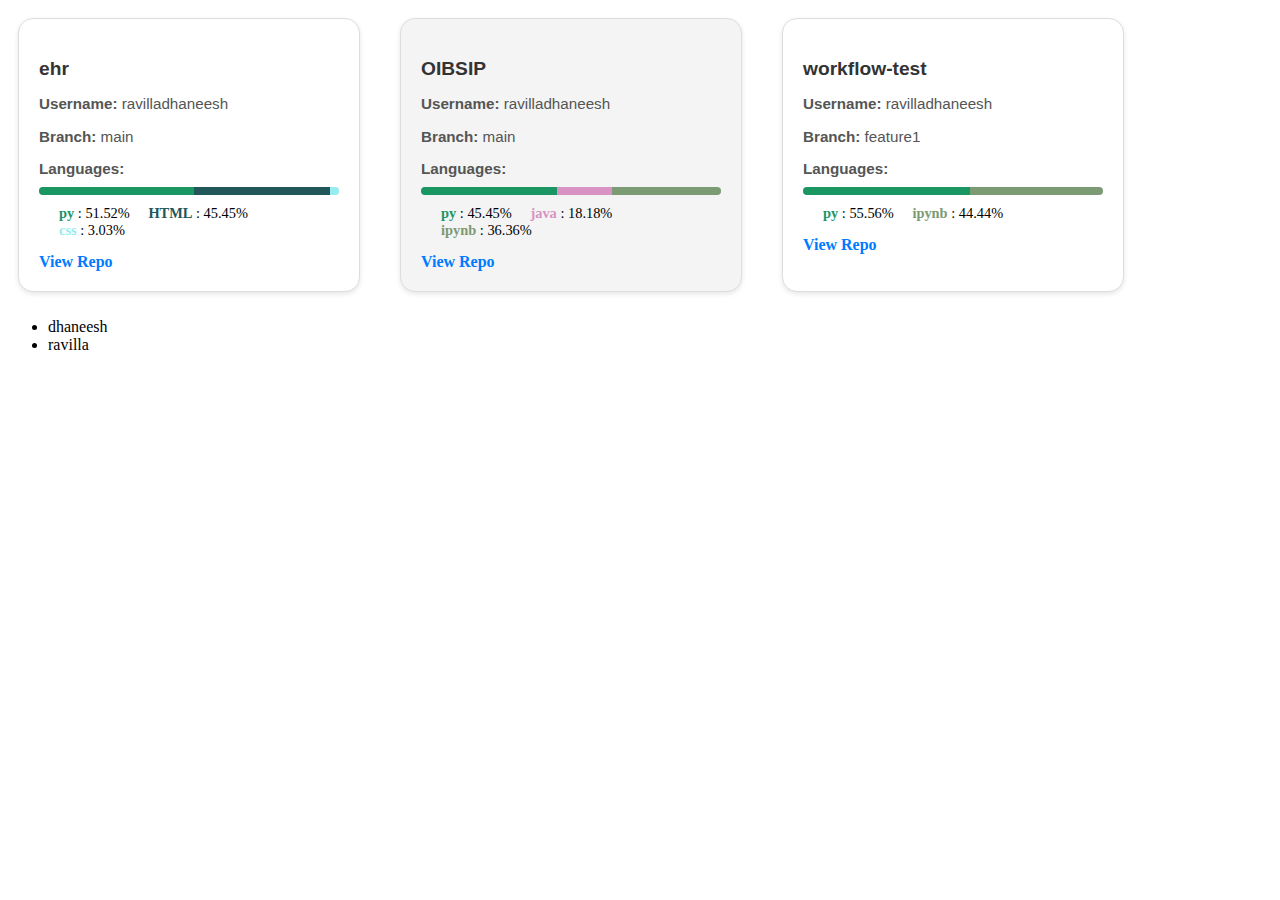
<file: static/index.html>
<!DOCTYPE html>
<html lang="en">
<head>
    <meta charset="UTF-8">
    <meta name="viewport" content="width=device-width, initial-scale=1.0">
    <title>Viewer</title>
    <link rel="stylesheet" href="style.css">
    
</head>
<body>
    <script type="text/javascript" src="./buildHTML.js"></script>
    <script>build();</script>
    <div id="card-container"></div>
    <div>
        <ul>
            <li>dhaneesh</li>
            <li>ravilla</li>
        </ul>
    </div>
</body>
</html>
</file>
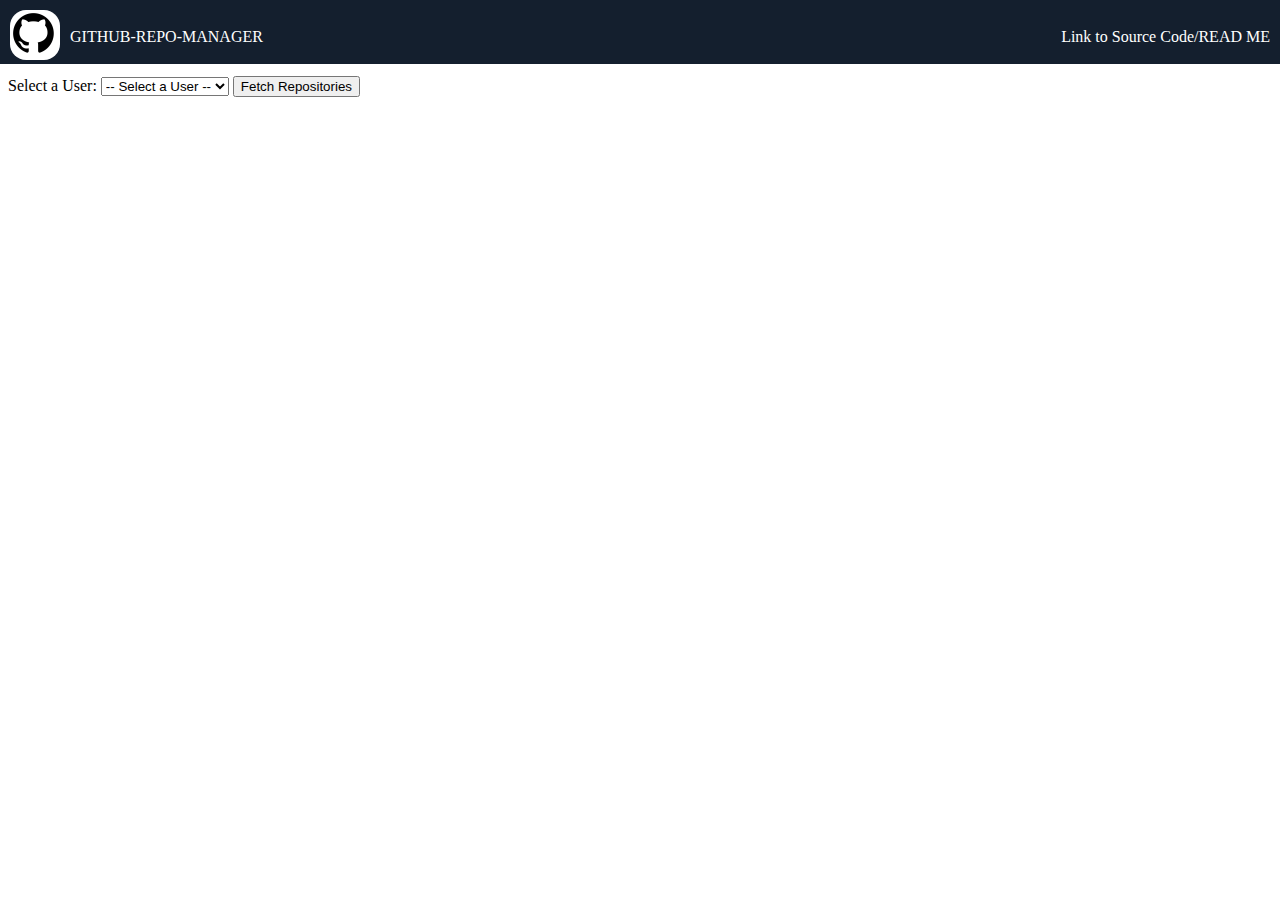
<file: src/static/index.html>
<!DOCTYPE html>
<html lang="en">
<head>
    <meta charset="UTF-8">
    <meta name="viewport" content="width=device-width, initial-scale=1.0">
    <title>REPO MANAGER</title>
    <link rel="stylesheet" href="style.css">
    
</head>
<body>
    <script type="text/javascript" src="buildHTML.js"></script>
    <!-- <script>buildHeader();</script> -->
    <div id="header" >
        <div class="Nav-bar">
            <div class="github-viewer-img">
                <a href="https://github.com/ravilladhaneesh/github-data-controller" target="_blank"> 
                    <img src="images/github-transparent.png" alt="github-image">
                </a>
                
            </div>
            <div class="github-viewer">
                GITHUB-REPO-MANAGER
            </div>

            <div class="source-link">
                <a href="https://github.com/ravilladhaneesh/github-data-controller" target="_blank">
                    Link to Source Code/READ ME
                </a>
            </div>

        </div>
    </div>



    <!-- Dropdown for available users -->
    <div id="user-selection-container">
        <label for="user-select">Select a User:</label>
        <select id="user-select">
            <option value="">-- Select a User --</option>
        </select>
        <button id="fetch-repos-button">Fetch Repositories</button>
    </div>



    <script>build();</script>
    <div id="card-container"></div>
    <!-- <div>
        <ul>
            <li>dhaneesh</li>
            <li>ravilla</li>
        </ul>
    </div> -->
    <div id="footer"></div>
</body>
</html>
</file>
<file: static/style.css>
/* Card container */
#card-container {
display: flex;
flex-wrap: wrap;
gap: 20px;
}

/* Card styling */
.card {
border: 1px solid #ddd;
padding: 20px;
margin: 10px;
border-radius: 15px;
box-shadow: 0 2px 5px rgba(0, 0, 0, 0.1);
width: 300px;
background-color: #f9f9f9;
transition: transform 0.3s ease, box-shadow 0.3s ease, background-color 0.3s ease, border-color 0.3s ease;
position: relative;
}

/* Professional color for card background */
.card:nth-child(odd) {
background-color: #ffffff;
}

.card:nth-child(even) {
background-color: #f4f4f4;
}

/* Text Styling */
.card h3 {
font-family: 'Arial', sans-serif;
font-size: 1.2em;
color: #333;
margin-bottom: 10px;
}

.card p {
font-family: 'Arial', sans-serif;
font-size: 0.95em;
color: #555;
margin-bottom: 10px;
}

/* Link styling */
.card a {
text-decoration: none;
color: #007BFF;
margin-top: 10px;
font-weight: bold;
}

.card a:hover {
color: #0056b3;
}

/* Hover effect to highlight cards */
.card:hover {
transform: translateY(-5px); /* Lift effect */
box-shadow: 0 8px 15px rgba(0, 0, 0, 0.15); /* Soft shadow */
border-color: #007BFF; /* Highlight border */
background-color: #e8f4ff; /* Light blue background on hover */
}

/* Progress bar container */
.progress-bar-container {
display: flex;
height: 8px; /* Thin progress bar */
width: 100%;
background-color: #e0e0e0;
border-radius: 5px;
overflow: hidden;
margin-bottom: 10px;
}

/* Individual segments of the stacked progress bar */
.progress-bar-segment {
height: 100%;
}

/* Language list container */
.language-list-container {
margin-top: 10px;
padding-left: 20px;
font-size: 0.9em;
}

/* Language list items with inline bullet points */
.language-list-container li {
display: inline-block;
margin-right: 15px;
list-style-type: disc;
list-style-position: inside;
}

/* Color for the language name */
.language-name {
font-weight: bold;
}

/* Color for the percentage */
.language-percentage {
color: black;
}

/* Clear floats after the list */
.language-list-container::after {
content: "";
display: table;
clear: both;
}

/* Add a subtle footer to the card for additional info */
.card-footer {
position: absolute;
bottom: 10px;
left: 20px;
font-size: 0.85em;
color: #777;
}
</file>
<file: src/static/style.css>
body {
    margin-top: 0%;
    margin-left: 0%;
    margin-right: 0%;
}

#header{
    background-color: #141f2e;
    color: white;
    height: 4rem;
    display: grid;
    align-items: center;
    margin-bottom: 0.5rem;
}

.Nav-bar{
    display: grid;
    grid-template-columns: auto 1fr auto ;
    align-items: center;
}

.github-viewer-img{
    padding: 10px 10px 10px 10px;
}


.github-viewer-img img{
    height: 50px;
    background-color: white;
    border-radius: 1rem;
}

.source-link {
    padding: 10px 10px 10px 10px;
}

.source-link a{
    color: white;
    text-decoration: none;
}


#user-selection-container {
    padding-left: 0.5rem;
    padding-top: 0.25rem;
}



/* Card container */
#card-container {
    display: flex;
    flex-wrap: wrap;
    gap: 20px;
    padding: 1% 2% 1% 2%;
}

/* Card styling */
.card {
border: 1px solid #ddd;
padding: 20px;
margin: 10px;
border-radius: 15px;
box-shadow: 0 2px 5px rgba(0, 0, 0, 0.1);
width: 300px;
background-color: #f9f9f9;
transition: transform 0.3s ease, box-shadow 0.3s ease, background-color 0.3s ease, border-color 0.3s ease;
position: relative;
}


.card-header {
    display: flex;
}

.card-repo-name {
    flex: 7;
}

.card-repo-visibility {
    flex: 3;
    justify-items: center;
}


.card:nth-child(odd) {
background-color: #ffffff;
}

.card:nth-child(even) {
background-color: #f2f2f2;
}

/* Text Styling */
.card h3 {
font-family: 'Arial', sans-serif;
font-size: 1.2em;
color: #333;
margin-bottom: 10px;
}

.card p {
font-family: 'Arial', sans-serif;
font-size: 0.95em;
color: #555;
margin-bottom: 10px;
}

/* Link styling */
.card a {
text-decoration: none;
color: #007BFF;
margin-top: 10px;
font-weight: bold;
}

.card a:hover {
color: #0056b3;
}

/* Hover effect to highlight cards */
.card:hover {
transform: translateY(-5px); /* Lift effect */
box-shadow: 0 8px 15px rgba(0, 0, 0, 0.15); /* Soft shadow */
border-color: #007BFF; /* Highlight border */
background-color: #e8f4ff; /* Light blue background on hover */
}

/* Progress bar container */
.progress-bar-container {
display: flex;
height: 8px; /* Thin progress bar */
width: 100%;
background-color: #e0e0e0;
border-radius: 5px;
overflow: hidden;
margin-bottom: 10px;
}

/* Individual segments of the stacked progress bar */
.progress-bar-segment {
height: 100%;
}

/* Language list container */
.language-list-container {
margin-top: 10px;
padding-left: 20px;
font-size: 0.9em;
}

/* Language list items with inline bullet points */
.language-list-container li {
display: inline-block;
margin-right: 15px;
list-style-type: disc;
list-style-position: inside;
}

/* Color for the language name */
.language-name {
font-weight: bold;
}

/* Color for the percentage */
.language-percentage {
color: black;
}

/* Clear floats after the list */
.language-list-container::after {
content: "";
display: table;
clear: both;
}

/* Add a subtle footer to the card for additional info */
.card-footer {
position: absolute;
bottom: 10px;
left: 20px;
font-size: 0.85em;
color: #777;
}
</file>
